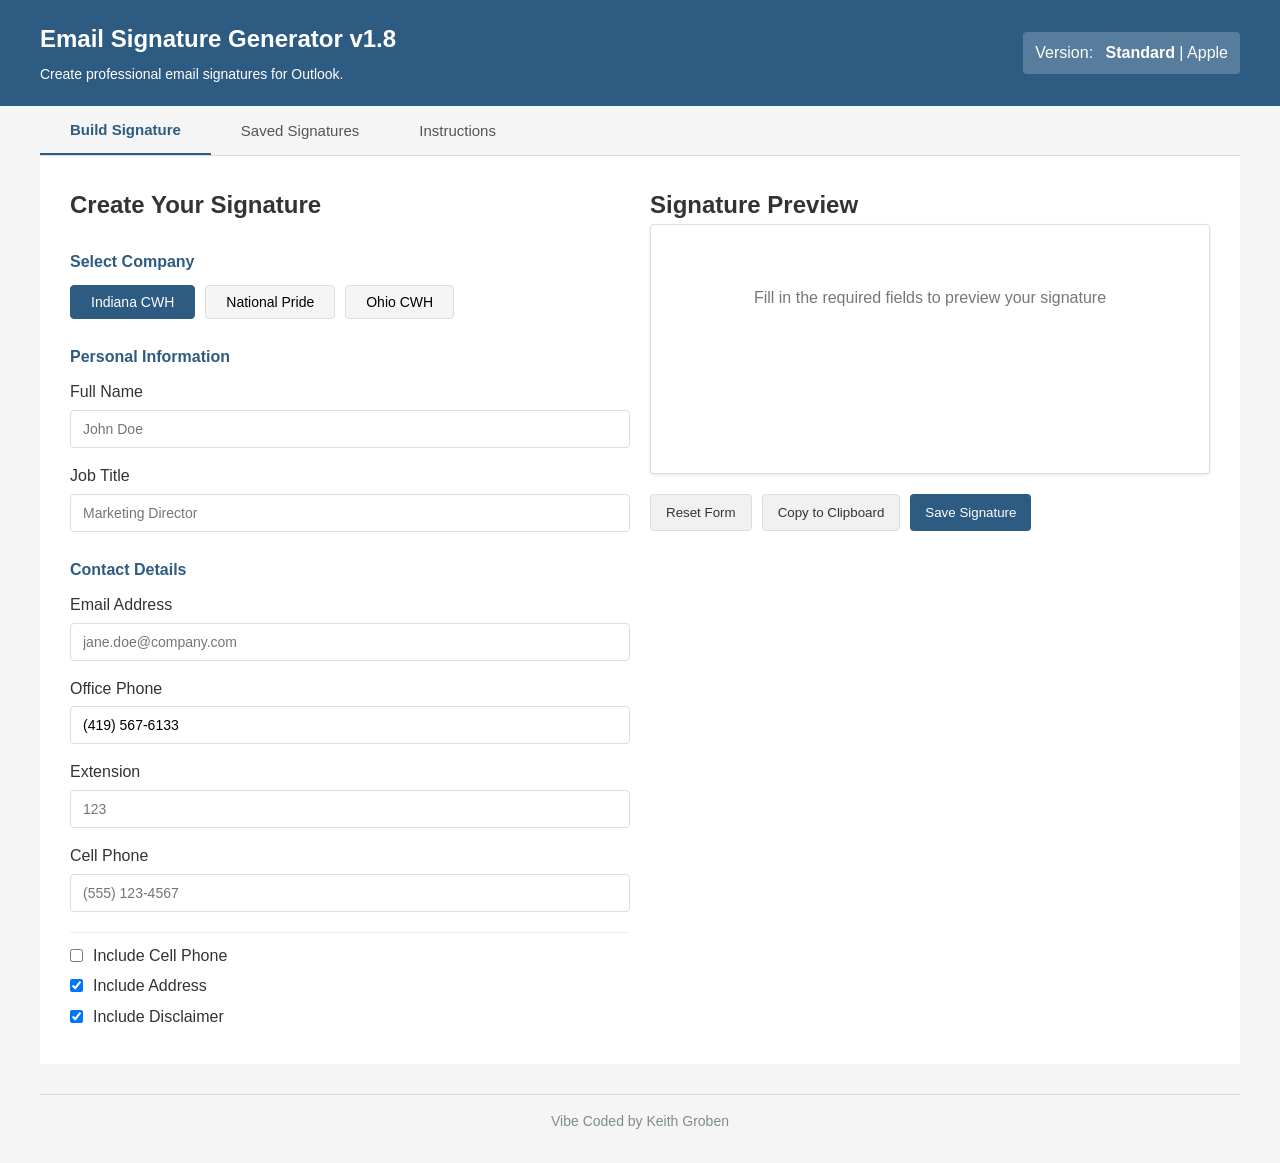
<file: index.html>
<!DOCTYPE html>
<html lang="en">
<head>
    <meta charset="UTF-8">
    <meta name="viewport" content="width=device-width, initial-scale=1.0">
    <title>Email Signature Generator v1.7</title>
    <link rel="stylesheet" href="styles.css">
</head>
<body>
    <header>
        <div class="container">
            <div style="display: flex; justify-content: space-between; align-items: center;">
                <div>
                    <h1>Email Signature Generator v1.8</h1>
                    <p>Create professional email signatures for Outlook.</p>
                </div>
                <div style="text-align: right; background-color: rgba(255,255,255,0.2); padding: 8px 12px; border-radius: 4px;">
                    <span style="color: #fff; margin-right: 8px;">Version:</span>
                    <a href="/" style="color: #fff; font-weight: bold; text-decoration: none;">Standard</a> | 
                    <a href="./apple-version/index.html" style="color: #fff; text-decoration: none;">Apple</a>
                </div>
            </div>
        </div>
    </header>
    
    <div class="container">
        <!-- Tab Navigation -->
        <div class="tabs">
            <button class="tab-btn active" data-tab="build">Build Signature</button>
            <button class="tab-btn" data-tab="saved">Saved Signatures</button>
            <button class="tab-btn" data-tab="instructions">Instructions</button>
        </div>
        
        <!-- Build Signature Tab -->
        <div class="tab-content active" id="build-tab">
            <div class="form-container">
                <div class="form-section">
                    <h2>Create Your Signature</h2>
                    
                    <h3>Select Company</h3>
                    <div class="company-selector">
                        <button type="button" class="company-btn" id="indiana-btn">Indiana CWH</button>
                        <button type="button" class="company-btn" id="national-btn">National Pride</button>
                        <button type="button" class="company-btn" id="ohio-btn">Ohio CWH</button>
                        
                        <!-- Hidden select for backend compatibility -->
                        <select id="company-dropdown" name="company" style="display: none;">
                            <option value="indiana">Indiana Car Wash Holdings</option>
                            <option value="ohio">Ohio Car Wash Holdings</option>
                            <option value="national">National Pride Equipment</option>
                        </select>
                    </div>
                    
                    <h3>Personal Information</h3>
                    <div class="form-group">
                        <label for="name">Full Name</label>
                        <input type="text" id="name" placeholder="John Doe" required>
                    </div>
                    <div class="form-group">
                        <label for="title">Job Title</label>
                        <input type="text" id="title" placeholder="Marketing Director" required>
                    </div>
                    <input type="hidden" id="address" value="905 Hickory Ln, Mansfield, OH 44905">

                    <h3>Contact Details</h3>
                    <div class="form-group">
                        <label for="email">Email Address</label>
                        <input type="email" id="email" placeholder="jane.doe@company.com" required>
                    </div>
                    <div class="form-group">
                        <label for="office-phone">Office Phone</label>
                        <input type="text" id="office-phone" value="(419) 567-6133" required>
                    </div>
                    <div class="form-group">
                        <label for="extension">Extension</label>
                        <input type="text" id="extension" placeholder="123">
                    </div>
                    <div class="form-group">
                        <label for="cell-phone">Cell Phone</label>
                        <input type="text" id="cell-phone" placeholder="(555) 123-4567">
                    </div>
                    
                    <div class="options-group">
                        <div class="checkbox-wrapper">
                            <input type="checkbox" id="include-cell">
                            <label for="include-cell">Include Cell Phone</label>
                        </div>
                        <div class="checkbox-wrapper">
                            <input type="checkbox" id="include-address" checked>
                            <label for="include-address">Include Address</label>
                        </div>
                        <div class="checkbox-wrapper">
                            <input type="checkbox" id="include-disclaimer" checked>
                            <label for="include-disclaimer">Include Disclaimer</label>
                        </div>
                    </div>
                </div>
                
                <div class="preview-section">
                    <h2>Signature Preview</h2>
                    <div class="preview-container" id="signature-preview">
                        <div class="signature-loading">Fill in the form to preview your signature</div>
                    </div>
                    <div class="actions">
                        <button id="reset-form" class="btn secondary">Reset Form</button>
                        <button id="copy-signature" class="btn secondary">Copy to Clipboard</button>
                        <button id="save-signature" class="btn primary">Save Signature</button>
                    </div>
                </div>
            </div>
        </div>
        
        <!-- View Saved Signatures Tab -->
        <div class="tab-content" id="saved-tab">
            <h2>Saved Signatures</h2>
            <div id="saved-signatures" class="saved-signatures">
                <p class="empty-state">No saved signatures yet. Create one in the Build Signature tab.</p>
            </div>
        </div>
        
        <!-- Instructions Tab -->
        <div class="tab-content" id="instructions-tab">
            <h2>How to Use the Email Signature Generator</h2>
            
            <div class="instruction-section">
                <h3>Creating a Signature</h3>
                <ol>
                    <li>Go to the <strong>Build Signature</strong> tab.</li>
                    <li>Select your company (Indiana, Ohio, or National).</li>
                    <li>Fill in your personal information.</li>
                    <li>Toggle options for cell phone, address, and disclaimer as needed.</li>
                    <li>Preview your signature in real-time.</li>
                    <li>Click <strong>Save Signature</strong> to store it locally.</li>
                </ol>
            </div>
            
            <div class="instruction-section">
                <h3>Managing Saved Signatures</h3>
                <ol>
                    <li>Go to the <strong>View Saved Signatures</strong> tab.</li>
                    <li>You'll see a list of all your saved signatures.</li>
                    <li>Click <strong>Edit</strong> to modify a signature.</li>
                    <li>Click <strong>Delete</strong> to remove a signature.</li>
                    <li>Click <strong>Copy</strong> to copy the HTML to your clipboard.</li>
                </ol>
            </div>
            
            <div class="instruction-section">
                <h3>Adding Your Signature to Outlook</h3>
                <ol>
                    <li>Create or select a signature and click <strong>Copy to Clipboard</strong>.</li>
                    <li>Open Outlook and go to <strong>File</strong> > <strong>Options</strong> > <strong>Mail</strong> > <strong>Signatures</strong>.</li>
                    <li>Click <strong>New</strong> to create a new signature and give it a name.</li>
                    <li>Position your cursor in the editing area below.</li>
                    <li>Paste your copied signature using <strong>Ctrl+V</strong>. You should see the fully formatted signature appear.</li>
                    <li>Click <strong>Save</strong> then <strong>OK</strong> to finish.</li>
                </ol>
                <p><strong>Important:</strong> When copying from this tool, it copies the rendered HTML content, not the raw HTML code. This allows you to paste directly into Outlook's signature editor while maintaining all formatting.</p>
            </div>
        </div>
        
        <footer>
            <p>Vibe Coded by Keith Groben</p>
        </footer>
    </div>
    
    <script src="script.js"></script>
</body>
</html>
</file>
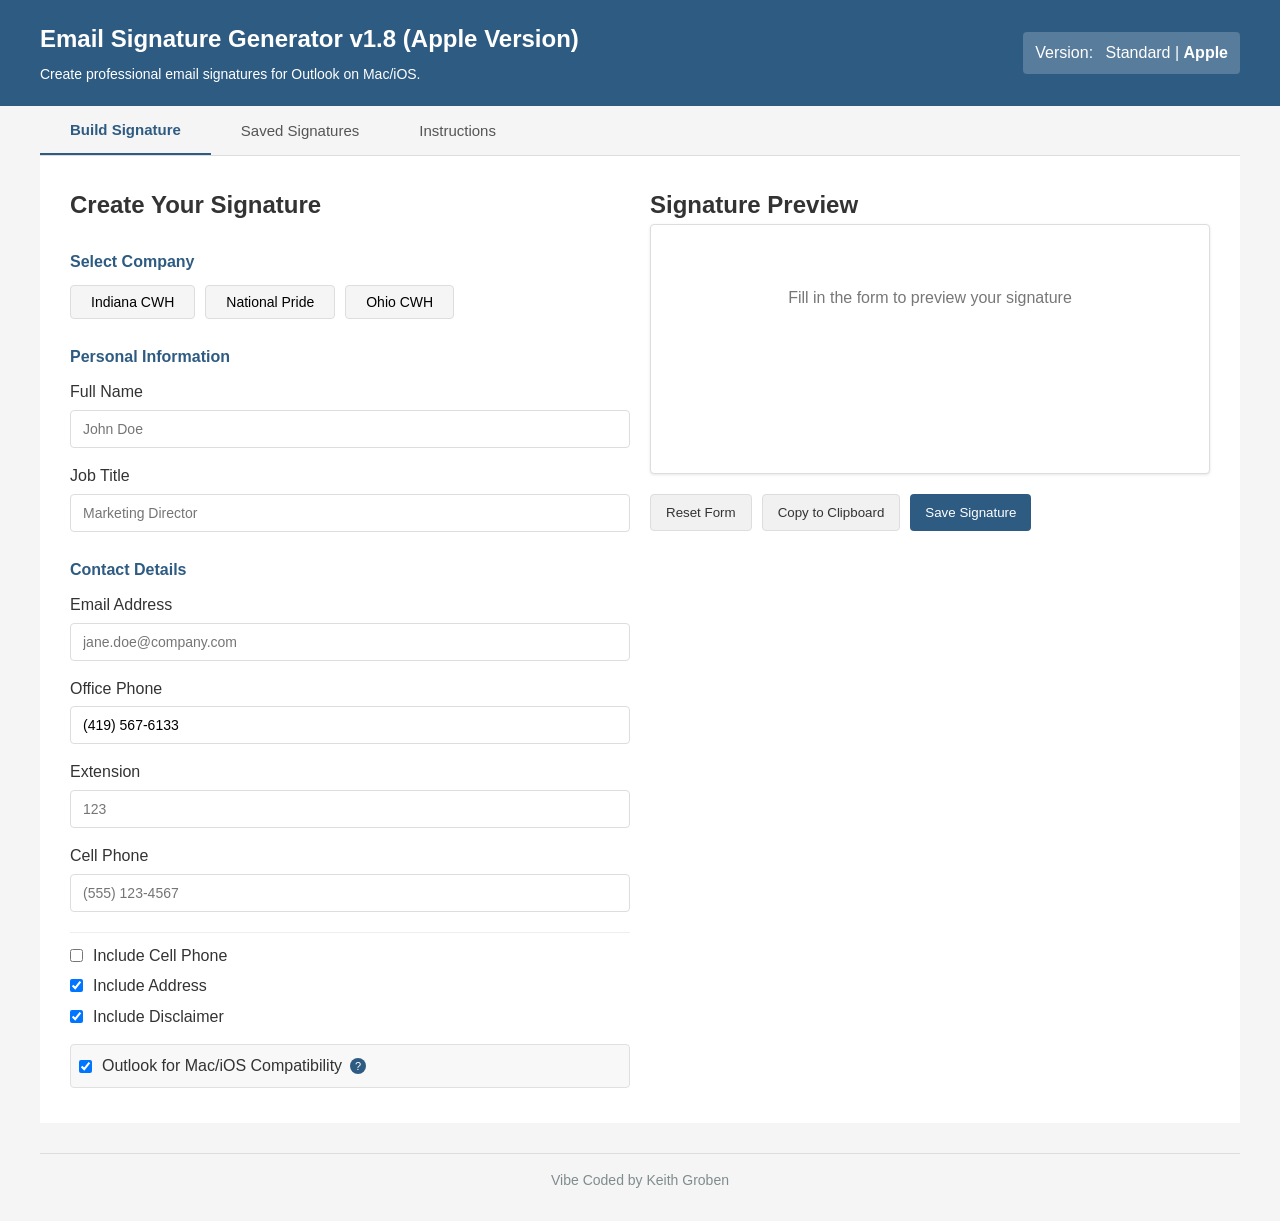
<file: apple-version/index.html>
<!DOCTYPE html>
<html lang="en">
<head>
    <meta charset="UTF-8">
    <meta name="viewport" content="width=device-width, initial-scale=1.0">
    <title>Email Signature Generator v1.7</title>
    <link rel="stylesheet" href="styles.css">
</head>
<body>
    <header>
        <div class="container">
            <div style="display: flex; justify-content: space-between; align-items: center;">
                <div>
                    <h1>Email Signature Generator v1.8 (Apple Version)</h1>
                    <p>Create professional email signatures for Outlook on Mac/iOS.</p>
                </div>
                <div style="text-align: right; background-color: rgba(255,255,255,0.2); padding: 8px 12px; border-radius: 4px;">
                    <span style="color: #fff; margin-right: 8px;">Version:</span>
                    <a href="../index.html" style="color: #fff; text-decoration: none;">Standard</a> | 
                    <a href="index.html" style="color: #fff; font-weight: bold; text-decoration: none;">Apple</a>
                </div>
            </div>
        </div>
    </header>
    
    <div class="container">
        <!-- Tab Navigation -->
        <div class="tabs">
            <button class="tab-btn active" data-tab="build">Build Signature</button>
            <button class="tab-btn" data-tab="saved">Saved Signatures</button>
            <button class="tab-btn" data-tab="instructions">Instructions</button>
        </div>
        
        <!-- Build Signature Tab -->
        <div class="tab-content active" id="build-tab">
            <div class="form-container">
                <div class="form-section">
                    <h2>Create Your Signature</h2>
                    
                    <h3>Select Company</h3>
                    <div class="company-selector">
                        <button type="button" class="company-btn" id="indiana-btn">Indiana CWH</button>
                        <button type="button" class="company-btn" id="national-btn">National Pride</button>
                        <button type="button" class="company-btn" id="ohio-btn">Ohio CWH</button>
                        
                        <!-- Hidden select for backend compatibility -->
                        <select id="company-dropdown" name="company" style="display: none;">
                            <option value="indiana">Indiana Car Wash Holdings</option>
                            <option value="ohio">Ohio Car Wash Holdings</option>
                            <option value="national">National Pride Equipment</option>
                        </select>
                    </div>
                    
                    <h3>Personal Information</h3>
                    <div class="form-group">
                        <label for="name">Full Name</label>
                        <input type="text" id="name" placeholder="John Doe" required>
                    </div>
                    <div class="form-group">
                        <label for="title">Job Title</label>
                        <input type="text" id="title" placeholder="Marketing Director" required>
                    </div>
                    <input type="hidden" id="address" value="905 Hickory Ln, Mansfield, OH 44905">

                    <h3>Contact Details</h3>
                    <div class="form-group">
                        <label for="email">Email Address</label>
                        <input type="email" id="email" placeholder="jane.doe@company.com" required>
                    </div>
                    <div class="form-group">
                        <label for="office-phone">Office Phone</label>
                        <input type="text" id="office-phone" value="(419) 567-6133" required>
                    </div>
                    <div class="form-group">
                        <label for="extension">Extension</label>
                        <input type="text" id="extension" placeholder="123">
                    </div>
                    <div class="form-group">
                        <label for="cell-phone">Cell Phone</label>
                        <input type="text" id="cell-phone" placeholder="(555) 123-4567">
                    </div>
                    
                    <div class="options-group">
                        <div class="checkbox-wrapper">
                            <input type="checkbox" id="include-cell">
                            <label for="include-cell">Include Cell Phone</label>
                        </div>
                        <div class="checkbox-wrapper">
                            <input type="checkbox" id="include-address" checked>
                            <label for="include-address">Include Address</label>
                        </div>
                        <div class="checkbox-wrapper">
                            <input type="checkbox" id="include-disclaimer" checked>
                            <label for="include-disclaimer">Include Disclaimer</label>
                        </div>
                        <div class="checkbox-wrapper apple-mode">
                            <input type="checkbox" id="apple-outlook" checked>
                            <label for="apple-outlook">Outlook for Mac/iOS Compatibility</label>
                            <span class="help-tooltip" title="Enable this for better compatibility with Apple versions of Outlook">?</span>
                        </div>
                    </div>
                </div>
                
                <div class="preview-section">
                    <h2>Signature Preview</h2>
                    <div class="preview-container" id="signature-preview">
                        <div class="signature-loading">Fill in the form to preview your signature</div>
                    </div>
                    <div class="actions">
                        <button id="reset-form" class="btn secondary">Reset Form</button>
                        <button id="copy-signature" class="btn secondary">Copy to Clipboard</button>
                        <button id="save-signature" class="btn primary">Save Signature</button>
                    </div>
                </div>
            </div>
        </div>
        
        <!-- View Saved Signatures Tab -->
        <div class="tab-content" id="saved-tab">
            <h2>Saved Signatures</h2>
            <div id="saved-signatures" class="saved-signatures">
                <p class="empty-state">No saved signatures yet. Create one in the Build Signature tab.</p>
            </div>
        </div>
        
        <!-- Instructions Tab -->
        <div class="tab-content" id="instructions-tab">
            <h2>How to Use the Email Signature Generator</h2>
            
            <div class="instruction-section">
                <h3>Creating a Signature</h3>
                <ol>
                    <li>Go to the <strong>Build Signature</strong> tab.</li>
                    <li>Select your company (Indiana, Ohio, or National).</li>
                    <li>Fill in your personal information.</li>
                    <li>Toggle options for cell phone, address, and disclaimer as needed.</li>
                    <li>Preview your signature in real-time.</li>
                    <li>Click <strong>Save Signature</strong> to store it locally.</li>
                </ol>
            </div>
            
            <div class="instruction-section">
                <h3>Managing Saved Signatures</h3>
                <ol>
                    <li>Go to the <strong>View Saved Signatures</strong> tab.</li>
                    <li>You'll see a list of all your saved signatures.</li>
                    <li>Click <strong>Edit</strong> to modify a signature.</li>
                    <li>Click <strong>Delete</strong> to remove a signature.</li>
                    <li>Click <strong>Copy</strong> to copy the HTML to your clipboard.</li>
                </ol>
            </div>
            
            <div class="instruction-section">
                <h3>Adding Your Signature to Outlook (Windows)</h3>
                <ol>
                    <li>Create or select a signature and click <strong>Copy to Clipboard</strong>.</li>
                    <li>Open Outlook and go to <strong>File</strong> > <strong>Options</strong> > <strong>Mail</strong> > <strong>Signatures</strong>.</li>
                    <li>Click <strong>New</strong> to create a new signature and give it a name.</li>
                    <li>Position your cursor in the editing area below.</li>
                    <li>Paste your copied signature using <strong>Ctrl+V</strong>. You should see the fully formatted signature appear.</li>
                    <li>Click <strong>Save</strong> then <strong>OK</strong> to finish.</li>
                </ol>
                <p><strong>Important:</strong> When copying from this tool, it copies the rendered HTML content, not the raw HTML code. This allows you to paste directly into Outlook's signature editor while maintaining all formatting.</p>
            </div>
            
            <div class="instruction-section">
                <h3>Adding Your Signature to Outlook (Mac/iOS)</h3>
                <ol>
                    <li>First, make sure you have the <strong>Outlook for Mac/iOS Compatibility</strong> option checked when creating your signature.</li>
                    <li>Create or select a signature and click <strong>Copy to Clipboard</strong>.</li>
                    <li>In Outlook for Mac, go to <strong>Outlook</strong> > <strong>Preferences</strong> > <strong>Signatures</strong>.</li>
                    <li>Click the <strong>+</strong> button to create a new signature.</li>
                    <li>Paste your signature in the editor (using <strong>Command+V</strong>).</li>
                    <li>Close the preferences window to save.</li>
                </ol>
                <p><strong>Note:</strong> The Apple-compatible signature uses a different layout technique that better preserves formatting in Mac and iOS versions of Outlook.</p>
            </div>
        </div>
        
        <footer>
            <p>Vibe Coded by Keith Groben</p>
        </footer>
    </div>
    
    <script src="script.js"></script>
</body>
</html>
</file>
<file: styles.css>
/* Global Styles */
* {
    margin: 0;
    padding: 0;
    box-sizing: border-box;
    font-family: 'Segoe UI', Tahoma, Geneva, Verdana, sans-serif;
}

body {
    background-color: #f5f5f5;
    color: #333;
    line-height: 1.6;
}

.container {
    max-width: 1200px;
    margin: 0 auto;
}

/* Header */
header {
    background-color: #2e5b82;
    color: white;
    padding: 20px;
}

header h1 {
    margin: 0;
    font-size: 24px;
}

header p {
    margin: 5px 0 0;
    font-size: 14px;
}

/* Tab Navigation */
.tabs {
    display: flex;
    background-color: #f5f5f5;
    border-bottom: 1px solid #ddd;
}

.tab-btn {
    background-color: transparent;
    border: none;
    outline: none;
    cursor: pointer;
    padding: 15px 30px;
    transition: 0.2s;
    font-size: 15px;
    position: relative;
    color: #555;
}

.tab-btn:hover {
    background-color: #eaeaea;
}

.tab-btn.active {
    font-weight: bold;
    color: #2e5b82;
    border-bottom: 2px solid #2e5b82;
}

.tab-content {
    display: none;
    background-color: #ffffff;
    padding: 30px;
}

.tab-content.active {
    display: block;
}

/* Form Styles */
.form-container {
    display: flex;
    flex-wrap: wrap;
    gap: 20px;
}

.form-section {
    flex: 1;
    min-width: 300px;
}

.form-group {
    margin-bottom: 15px;
}

.form-group label {
    display: block;
    margin-bottom: 5px;
    font-weight: 500;
}

.form-group input[type="text"],
.form-group input[type="email"] {
    width: 100%;
    padding: 10px 12px;
    border: 1px solid #ddd;
    border-radius: 4px;
    font-size: 14px;
    transition: border-color 0.2s;
}

.form-group input[type="text"]:focus,
.form-group input[type="email"]:focus {
    outline: none;
    border-color: #2e5b82;
    box-shadow: 0 0 0 2px rgba(46, 91, 130, 0.1);
}

.checkbox-wrapper {
    display: flex;
    align-items: center;
    margin-bottom: 5px;
}

.checkbox-wrapper input[type="checkbox"] {
    margin-right: 10px;
}

.company-selector {
    display: flex;
    gap: 10px;
    margin-bottom: 20px;
}

.company-btn {
    padding: 8px 20px;
    background-color: #f5f5f5;
    border: 1px solid #ddd;
    border-radius: 4px;
    cursor: pointer;
    font-size: 14px;
    transition: all 0.2s;
}

.company-btn:hover {
    background-color: #e5e5e5;
}

.company-btn.active {
    background-color: #2e5b82;
    color: white;
    border-color: #2e5b82;
}

h3 {
    font-size: 16px;
    color: #2e5b82;
    margin: 25px 0 10px;
}

.options-group {
    margin-top: 20px;
    padding-top: 10px;
    border-top: 1px solid #eee;
}

/* Preview Section */
.preview-section {
    flex: 1;
    min-width: 300px;
}

.preview-container {
    background-color: #ffffff;
    border: 1px solid #ddd;
    padding: 20px;
    border-radius: 4px;
    min-height: 250px;
    margin-bottom: 15px;
    box-shadow: 0 1px 3px rgba(0,0,0,0.1);
}

.signature-loading {
    text-align: center;
    color: #777;
    padding: 40px 0;
}

.actions {
    display: flex;
    gap: 10px;
    margin-top: 20px;
}

.btn {
    padding: 10px 15px;
    border: none;
    border-radius: 4px;
    cursor: pointer;
    font-weight: 500;
    transition: background-color 0.3s;
}

.primary {
    background-color: #2e5b82;
    color: white;
}

.primary:hover {
    background-color: #234868;
}

.secondary {
    background-color: #f1f1f1;
    color: #333;
    border: 1px solid #ddd;
}

.secondary:hover {
    background-color: #e5e5e5;
}

.danger {
    background-color: #e74c3c;
    color: white;
}

.danger:hover {
    background-color: #c0392b;
}

/* Saved Signatures */


.saved-signatures {
    display: flex;
    flex-direction: column;
    gap: 15px;
}

.info-box {
    background-color: #e6f7ff;
    border-left: 4px solid #1890ff;
    padding: 10px 15px;
    margin-bottom: 20px;
    border-radius: 4px;
}

.info-box p {
    margin: 0;
    color: #333;
}

.saved-signature {
    border: 1px solid #ddd;
    border-radius: 4px;
    padding: 15px;
    background-color: #f8f8f8;
}

.saved-signature-header {
    display: flex;
    justify-content: space-between;
    align-items: center;
    margin-bottom: 10px;
}

.saved-signature-title {
    font-weight: bold;
    font-size: 16px;
}

.saved-signature-actions {
    display: flex;
    gap: 10px;
}

.empty-state {
    text-align: center;
    padding: 40px 0;
    color: #777;
}

/* Instructions */
.instruction-section {
    margin-bottom: 30px;
}

.instruction-section ol {
    margin-left: 20px;
}

.instruction-section li {
    margin-bottom: 8px;
}

/* Email Signature Styles */
.email-signature {
    display: flex;
    flex-direction: column;
    font-family: Arial, sans-serif;
    max-width: 600px;
}

.signature-content {
    display: flex;
    gap: 15px;
    margin-bottom: 10px;
}

.logo-container {
    flex-shrink: 0;
    width: 120px;
}

.contact-info {
    flex-grow: 1;
    padding-top: 5px;
}

.contact-name {
    font-weight: bold;
    font-size: 16px;
    color: #2c3e50;
    margin-bottom: 3px;
}

.contact-title {
    font-size: 14px;
    color: #7f8c8d;
    margin-bottom: 10px;
}

.contact-detail {
    font-size: 12px;
    margin-bottom: 2px;
    color: #333;
}

.contact-website {
    color: #3498db;
    text-decoration: none;
}

.signature-disclaimer {
    font-size: 10px;
    color: #95a5a6;
    font-style: italic;
    border-top: 1px solid #eee;
    padding-top: 10px;
    margin-top: 10px;
}

/* Footer */
footer {
    text-align: center;
    margin-top: 30px;
    padding-top: 15px;
    padding-bottom: 30px;
    border-top: 1px solid #ddd;
    color: #7f8c8d;
    font-size: 14px;
}

/* Responsive Styles */
@media (max-width: 768px) {
    .form-container {
        flex-direction: column;
    }
    
    .tabs {
        flex-direction: column;
        border-bottom: none;
    }
    
    .tab-btn {
        border-radius: 5px;
        margin-bottom: 5px;
        width: 100%;
    }
    
    .tab-btn.active {
        border-bottom: 1px solid #ddd;
    }
    
    .tab-content {
        border-radius: 5px;
    }
}
</file>
<file: apple-version/styles.css>
/* Global Styles */
* {
    margin: 0;
    padding: 0;
    box-sizing: border-box;
    font-family: 'Segoe UI', Tahoma, Geneva, Verdana, sans-serif;
}

body {
    background-color: #f5f5f5;
    color: #333;
    line-height: 1.6;
}

.container {
    max-width: 1200px;
    margin: 0 auto;
}

/* Header */
header {
    background-color: #2e5b82;
    color: white;
    padding: 20px;
}

header h1 {
    margin: 0;
    font-size: 24px;
}

header p {
    margin: 5px 0 0;
    font-size: 14px;
}

/* Tab Navigation */
.tabs {
    display: flex;
    background-color: #f5f5f5;
    border-bottom: 1px solid #ddd;
}

.tab-btn {
    background-color: transparent;
    border: none;
    outline: none;
    cursor: pointer;
    padding: 15px 30px;
    transition: 0.2s;
    font-size: 15px;
    position: relative;
    color: #555;
}

.tab-btn:hover {
    background-color: #eaeaea;
}

.tab-btn.active {
    font-weight: bold;
    color: #2e5b82;
    border-bottom: 2px solid #2e5b82;
}

.tab-content {
    display: none;
    background-color: #ffffff;
    padding: 30px;
}

.tab-content.active {
    display: block;
}

/* Form Styles */
.form-container {
    display: flex;
    flex-wrap: wrap;
    gap: 20px;
}

.form-section {
    flex: 1;
    min-width: 300px;
}

.form-group {
    margin-bottom: 15px;
}

.form-group label {
    display: block;
    margin-bottom: 5px;
    font-weight: 500;
}

.form-group input[type="text"],
.form-group input[type="email"] {
    width: 100%;
    padding: 10px 12px;
    border: 1px solid #ddd;
    border-radius: 4px;
    font-size: 14px;
    transition: border-color 0.2s;
}

.form-group input[type="text"]:focus,
.form-group input[type="email"]:focus {
    outline: none;
    border-color: #2e5b82;
    box-shadow: 0 0 0 2px rgba(46, 91, 130, 0.1);
}

.checkbox-wrapper {
    display: flex;
    align-items: center;
    margin-bottom: 5px;
}

.checkbox-wrapper.apple-mode {
    background-color: #f8f8f8;
    padding: 8px;
    border-radius: 4px;
    border: 1px solid #e0e0e0;
    margin-top: 15px;
}

.help-tooltip {
    display: inline-block;
    width: 16px;
    height: 16px;
    background-color: #2e5b82;
    color: white;
    border-radius: 50%;
    text-align: center;
    font-size: 11px;
    line-height: 16px;
    margin-left: 8px;
    cursor: help;
}

.checkbox-wrapper input[type="checkbox"] {
    margin-right: 10px;
}

.company-selector {
    display: flex;
    gap: 10px;
    margin-bottom: 20px;
}

.company-btn {
    padding: 8px 20px;
    background-color: #f5f5f5;
    border: 1px solid #ddd;
    border-radius: 4px;
    cursor: pointer;
    font-size: 14px;
    transition: all 0.2s;
}

.company-btn:hover {
    background-color: #e5e5e5;
}

.company-btn.active {
    background-color: #2e5b82;
    color: white;
    border-color: #2e5b82;
}

h3 {
    font-size: 16px;
    color: #2e5b82;
    margin: 25px 0 10px;
}

.options-group {
    margin-top: 20px;
    padding-top: 10px;
    border-top: 1px solid #eee;
}

/* Preview Section */
.preview-section {
    flex: 1;
    min-width: 300px;
}

.preview-container {
    background-color: #ffffff;
    border: 1px solid #ddd;
    padding: 20px;
    border-radius: 4px;
    min-height: 250px;
    margin-bottom: 15px;
    box-shadow: 0 1px 3px rgba(0,0,0,0.1);
}

.signature-loading {
    text-align: center;
    color: #777;
    padding: 40px 0;
}

.actions {
    display: flex;
    gap: 10px;
    margin-top: 20px;
}

.btn {
    padding: 10px 15px;
    border: none;
    border-radius: 4px;
    cursor: pointer;
    font-weight: 500;
    transition: background-color 0.3s;
}

.primary {
    background-color: #2e5b82;
    color: white;
}

.primary:hover {
    background-color: #234868;
}

.secondary {
    background-color: #f1f1f1;
    color: #333;
    border: 1px solid #ddd;
}

.secondary:hover {
    background-color: #e5e5e5;
}

.danger {
    background-color: #e74c3c;
    color: white;
}

.danger:hover {
    background-color: #c0392b;
}

/* Saved Signatures */


.saved-signatures {
    display: flex;
    flex-direction: column;
    gap: 15px;
}

.info-box {
    background-color: #e6f7ff;
    border-left: 4px solid #1890ff;
    padding: 10px 15px;
    margin-bottom: 20px;
    border-radius: 4px;
}

.info-box p {
    margin: 0;
    color: #333;
}

.saved-signature {
    border: 1px solid #ddd;
    border-radius: 4px;
    padding: 15px;
    background-color: #f8f8f8;
}

.saved-signature-header {
    display: flex;
    justify-content: space-between;
    align-items: center;
    margin-bottom: 10px;
}

.saved-signature-title {
    font-weight: bold;
    font-size: 16px;
}

.saved-signature-actions {
    display: flex;
    gap: 10px;
}

.empty-state {
    text-align: center;
    padding: 40px 0;
    color: #777;
}

/* Instructions */
.instruction-section {
    margin-bottom: 30px;
}

.instruction-section ol {
    margin-left: 20px;
}

.instruction-section li {
    margin-bottom: 8px;
}

/* Email Signature Styles */
.email-signature {
    display: flex;
    flex-direction: column;
    font-family: Arial, sans-serif;
    max-width: 600px;
}

.signature-content {
    display: flex;
    gap: 15px;
    margin-bottom: 10px;
}

.logo-container {
    flex-shrink: 0;
    width: 120px;
}

.contact-info {
    flex-grow: 1;
    padding-top: 5px;
}

.contact-name {
    font-weight: bold;
    font-size: 16px;
    color: #2c3e50;
    margin-bottom: 3px;
}

.contact-title {
    font-size: 14px;
    color: #7f8c8d;
    margin-bottom: 10px;
}

.contact-detail {
    font-size: 12px;
    margin-bottom: 2px;
    color: #333;
}

.contact-website {
    color: #3498db;
    text-decoration: none;
}

.signature-disclaimer {
    font-size: 10px;
    color: #95a5a6;
    font-style: italic;
    border-top: 1px solid #eee;
    padding-top: 10px;
    margin-top: 10px;
}

/* Footer */
footer {
    text-align: center;
    margin-top: 30px;
    padding-top: 15px;
    padding-bottom: 30px;
    border-top: 1px solid #ddd;
    color: #7f8c8d;
    font-size: 14px;
}

/* Responsive Styles */
@media (max-width: 768px) {
    .form-container {
        flex-direction: column;
    }
    
    .tabs {
        flex-direction: column;
        border-bottom: none;
    }
    
    .tab-btn {
        border-radius: 5px;
        margin-bottom: 5px;
        width: 100%;
    }
    
    .tab-btn.active {
        border-bottom: 1px solid #ddd;
    }
    
    .tab-content {
        border-radius: 5px;
    }
}
</file>
